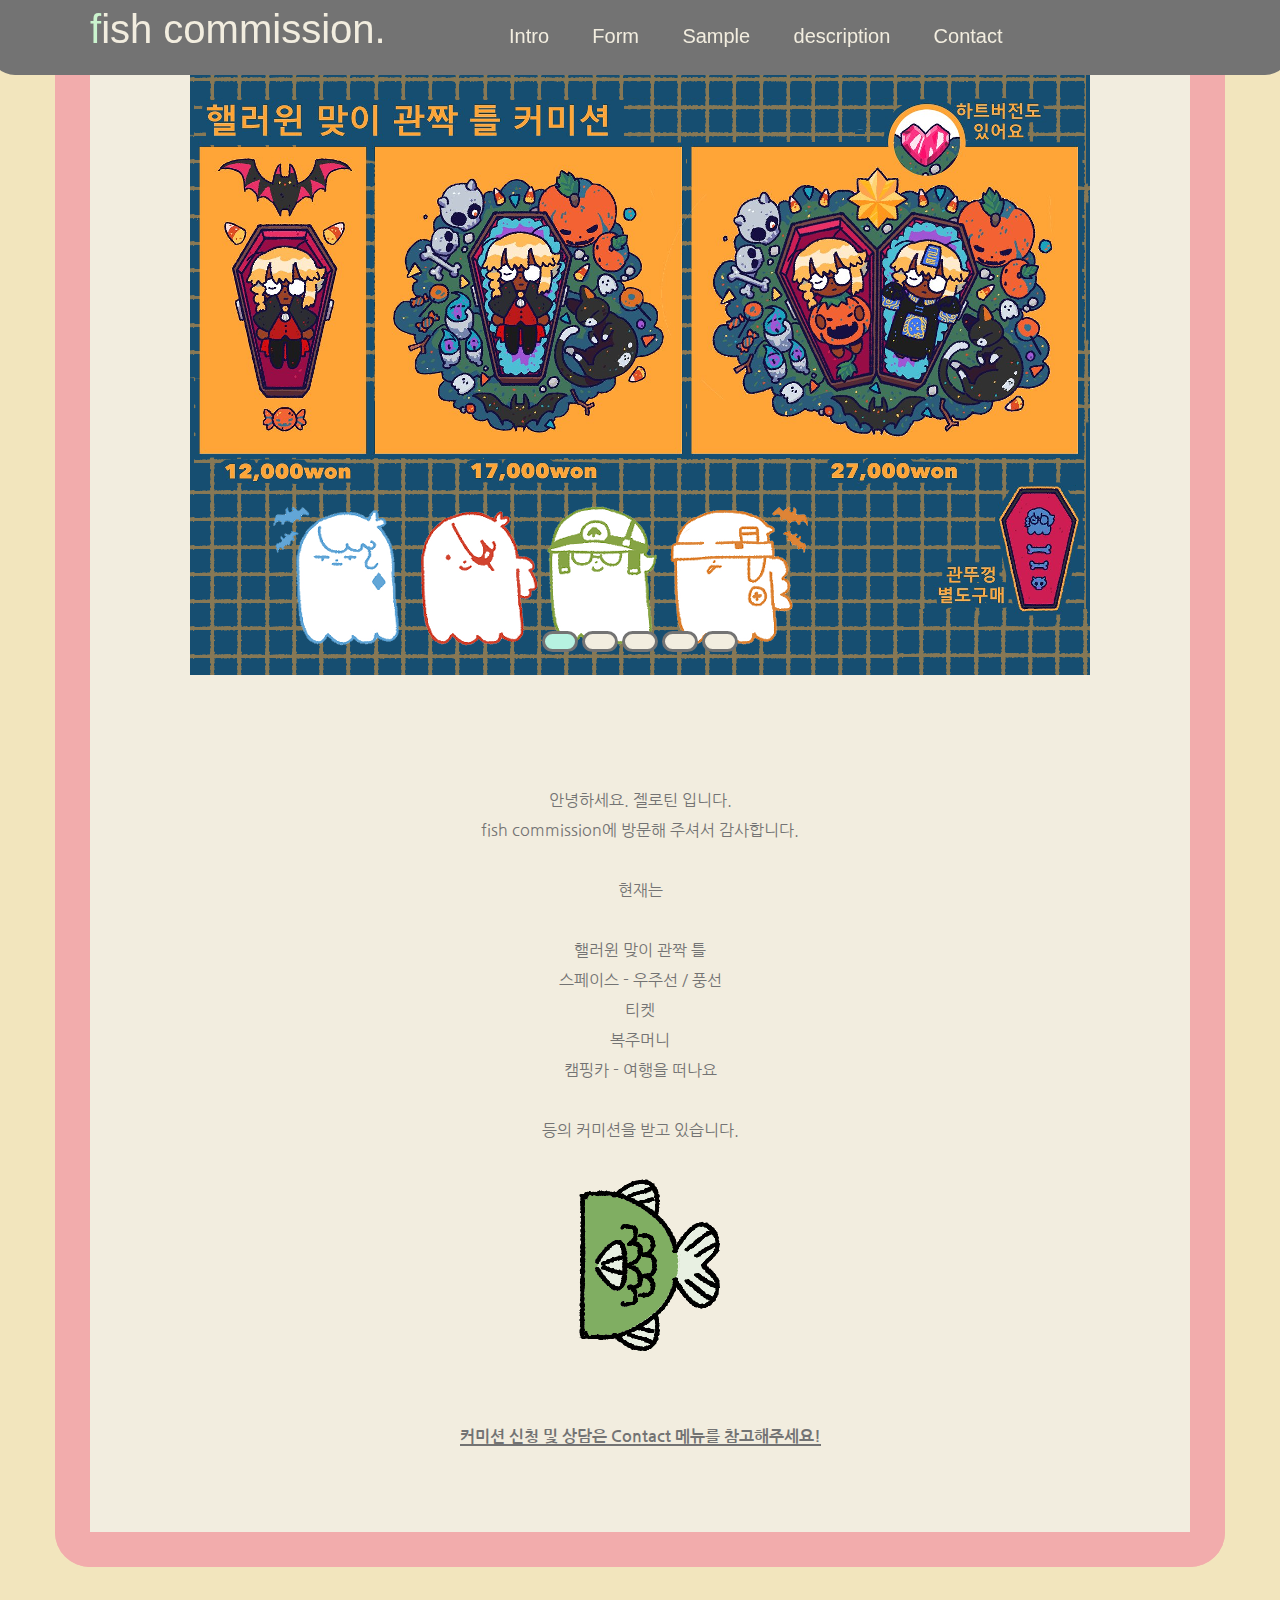
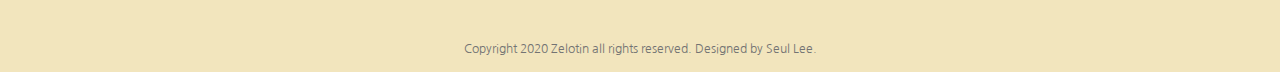
<file: index.html>
<!DOCTYPE html>
<html lang="kr" dir="ltr">

<head>
  <meta charset="utf-8">
  <title>fish commission</title>

  <link rel="stylesheet" href="css/index.css">

</head>

<body>

  <header>
    <div class="header_in">
      <div class="header_logo">
        <a href="index.html"><span>f</span>ish commission.</a>
      </div>
      <div class="top_menu">
        <ul>
          <li><a href="index.html">Intro</a></li>
          <li><a href="form.html">Form</a></li>
          <li><a href="sample.html">Sample</a></li>
          <li><a href="sample_description.html">description</a></li>
          <li><a href="contact.html">Contact</a></li>
        </ul>
      </div>
    </div>
  </header>

  <section>
    <div class="section_in">
      <div id="slide">
        <div class="slide_in">
          <input type="radio" name="pos" id="pos1" checked>
          <input type="radio" name="pos" id="pos2">
          <input type="radio" name="pos" id="pos3">
          <input type="radio" name="pos" id="pos4">
          <input type="radio" name="pos" id="pos5">
          <ul>
            <li></li>
            <li></li>
            <li></li>
            <li></li>
            <li></li>
          </ul>
          <p class="pos">
            <label for="pos1"></label>
            <label for="pos2"></label>
            <label for="pos3"></label>
            <label for="pos4"></label>
            <label for="pos5"></label>
          </p>
        </div>
      </div>

      <div class="intro_in">
        <p>
          <br>
          <br>
          안녕하세요. 젤로틴 입니다.<br>
          fish commission에 방문해 주셔서 감사합니다.<br>
          <br>
          현재는<br>
          <br>
          핼러윈 맞이 관짝 틀<br>
          스페이스 - 우주선 / 풍선<br>
          티켓<br>
          복주머니<br>
          캠핑카 - 여행을 떠나요<br>
          <br>
          등의 커미션을 받고 있습니다.<br>
          <img src="img/contact.png" alt="fish"><br>
          <br>
          <span>커미션 신청 및 상담은 Contact 메뉴를 참고해주세요!</span><br>
          <br>
        </p>
      </div>
    </div>
  </section>
  <footer>
    Copyright 2020 Zelotin all rights reserved. Designed by Seul Lee.
  </footer>

</body>

</html>
</file>
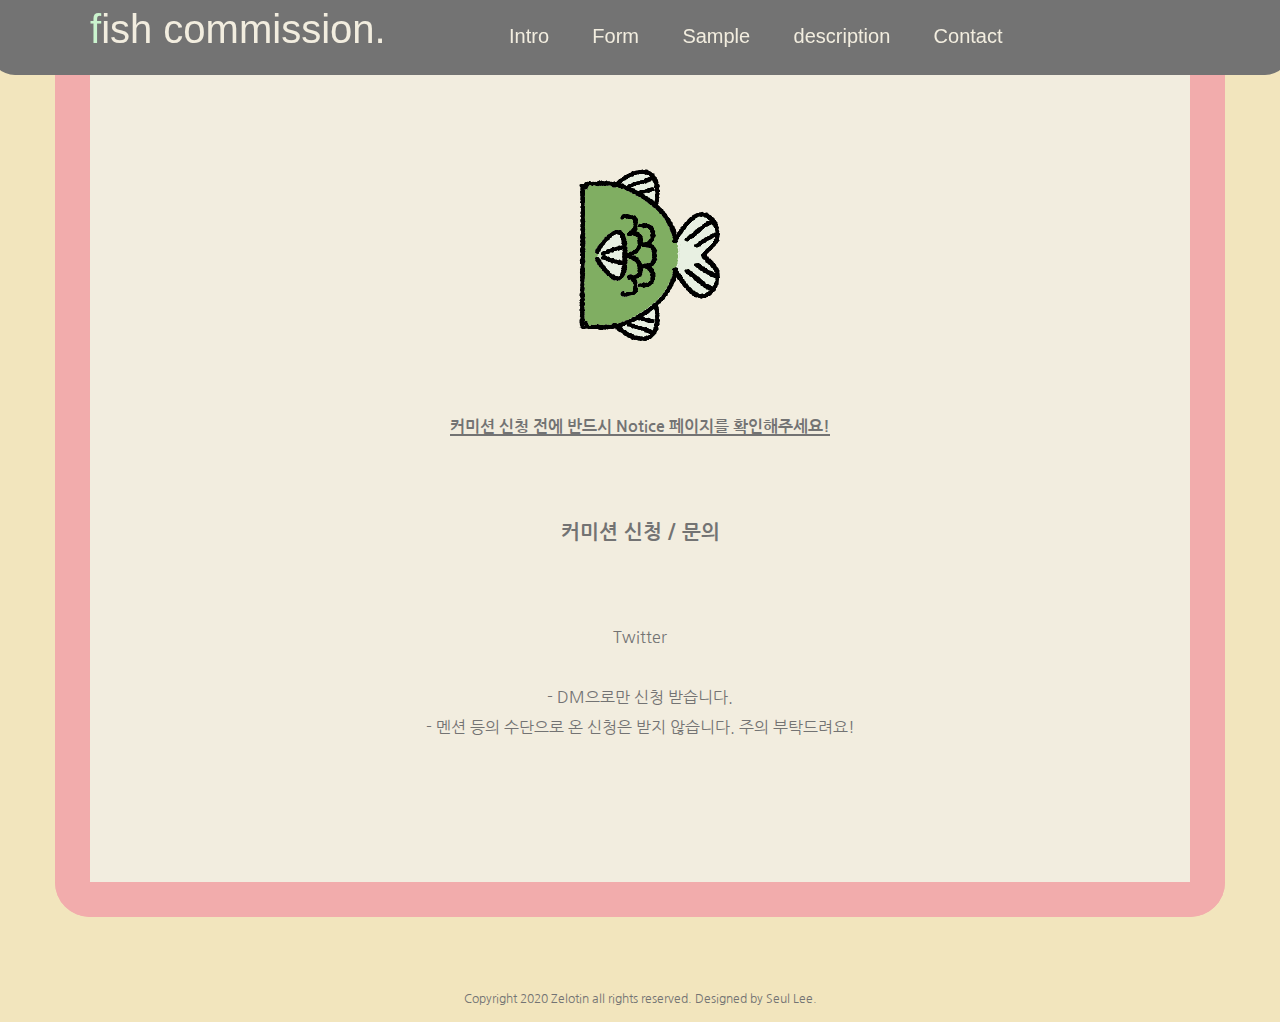
<file: contact.html>
<!DOCTYPE html>
<html lang="kr" dir="ltr">

<head>
  <meta charset="utf-8">
  <title>fish commission</title>

  <link rel="stylesheet" href="css/contact.css">

</head>

<body>

  <header>
    <div class="header_in">
      <div class="header_logo">
        <a href="index.html"><span>f</span>ish commission.</a>
      </div>
      <div class="top_menu">
        <ul>
          <li><a href="index.html">Intro</a></li>
          <li><a href="form.html">Form</a></li>
          <li><a href="sample.html">Sample</a></li>
          <li><a href="sample_description.html">description</a></li>
          <li><a href="contact.html">Contact</a></li>
        </ul>
      </div>
    </div>
  </header>

  <section>
    <div class="section_in">

      <div class="intro_in">
        <p>
          <br>
          <br>
          <img src="img/contact.png" alt="fish"> <br>
          <br>
          <span>커미션 신청 전에 반드시 Notice 페이지를 확인해주세요!</span><br>
          <br>
        </p>
          <h4>커미션 신청 / 문의</h4>
          <p>
          <br>
          <a href="https://twitter.com/fish_commission" target="_blank">Twitter</a><br>
          <br>
          - DM으로만 신청 받습니다.<br>
          - 멘션 등의 수단으로 온 신청은 받지 않습니다. 주의 부탁드려요!<br>
          <br>
          <br>
          <br>
          </p>

        </p>
      </div>
    </div>
  </section>
  <footer>
    Copyright 2020 Zelotin all rights reserved. Designed by Seul Lee.
  </footer>

</body>

</html>
</file>
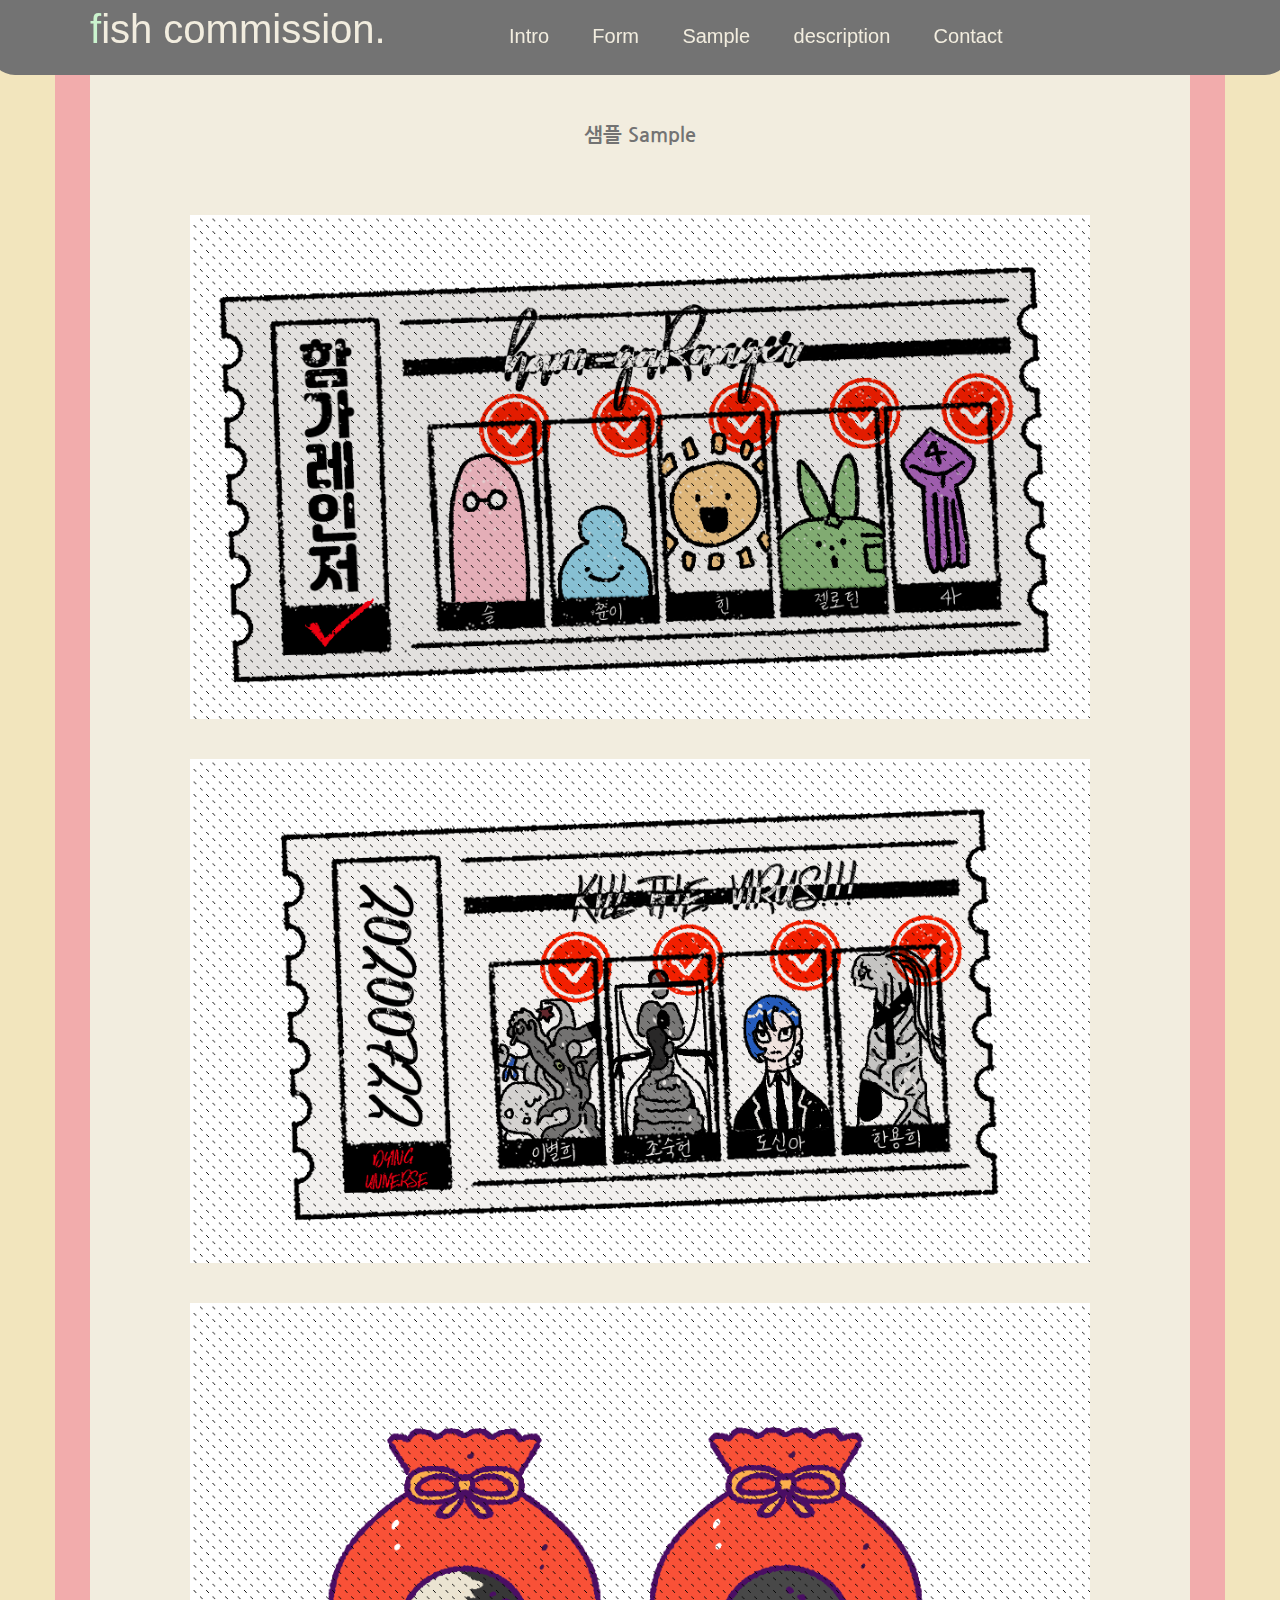
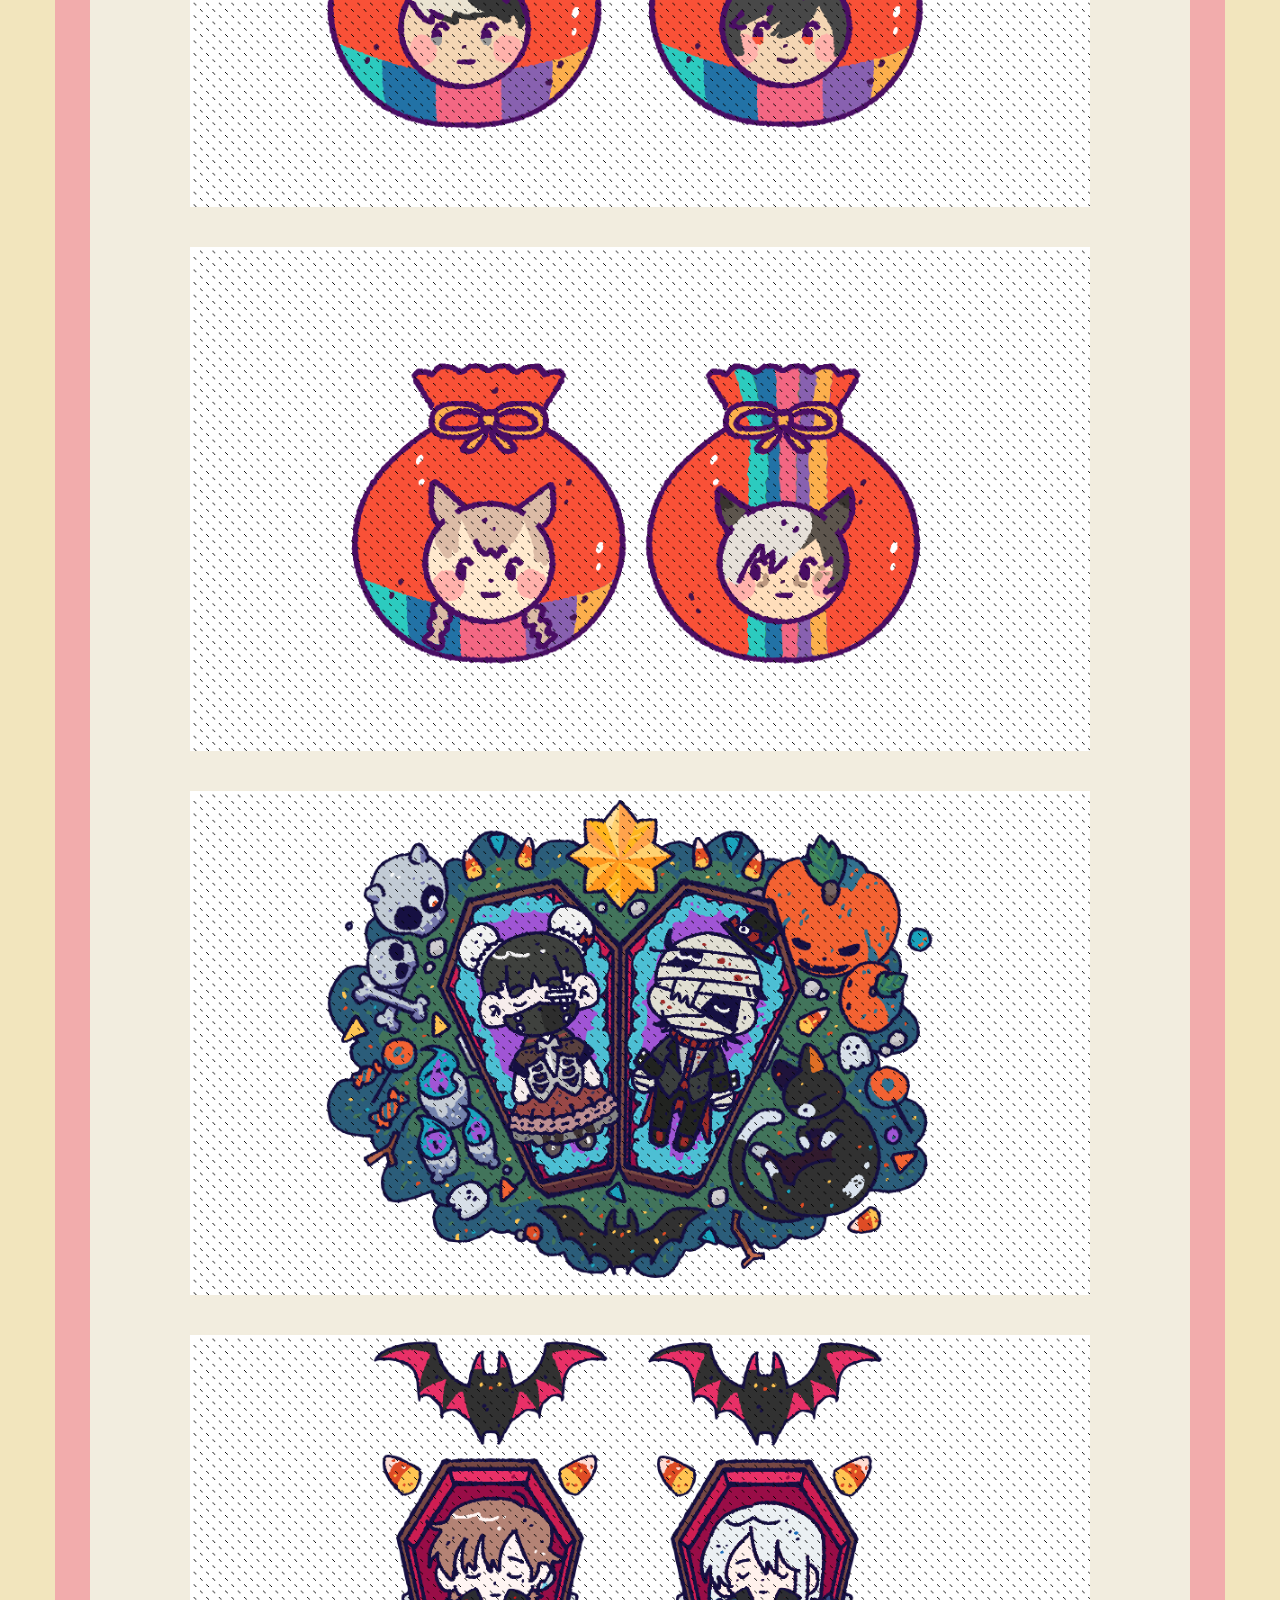
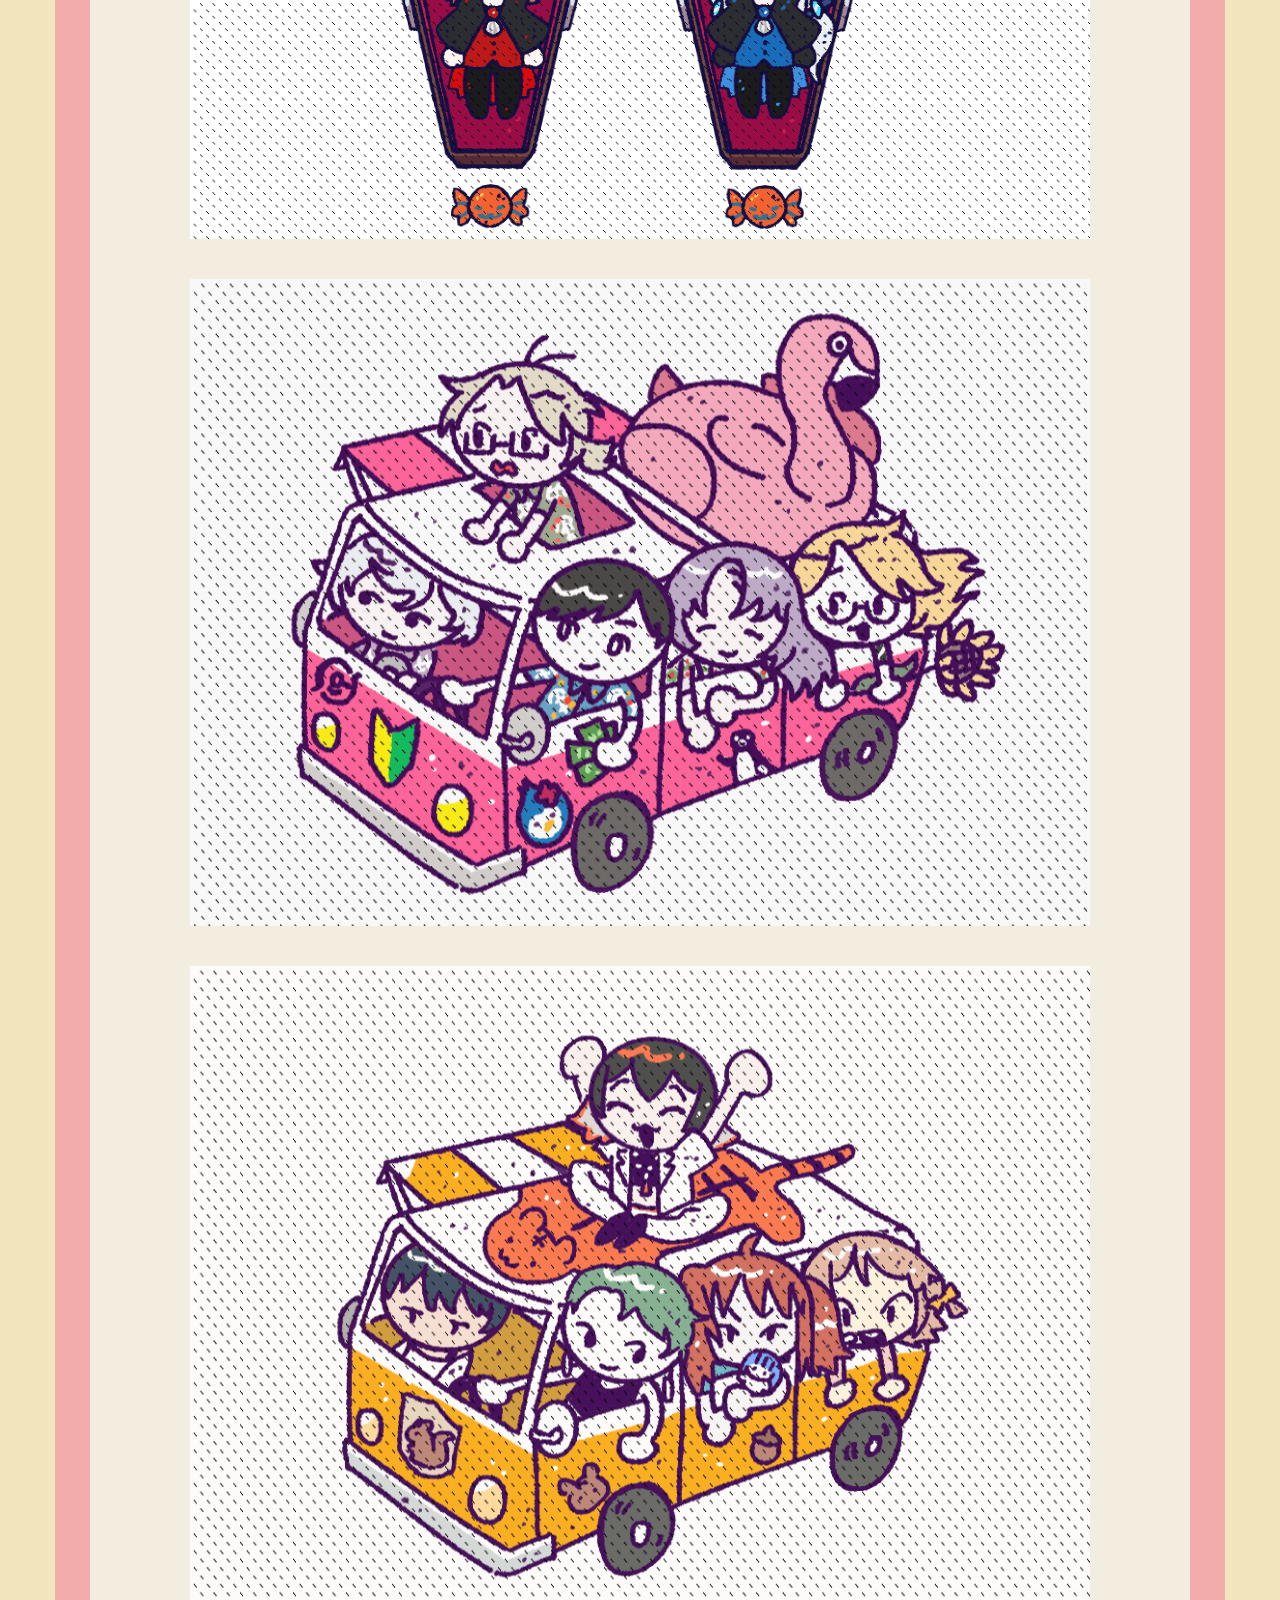
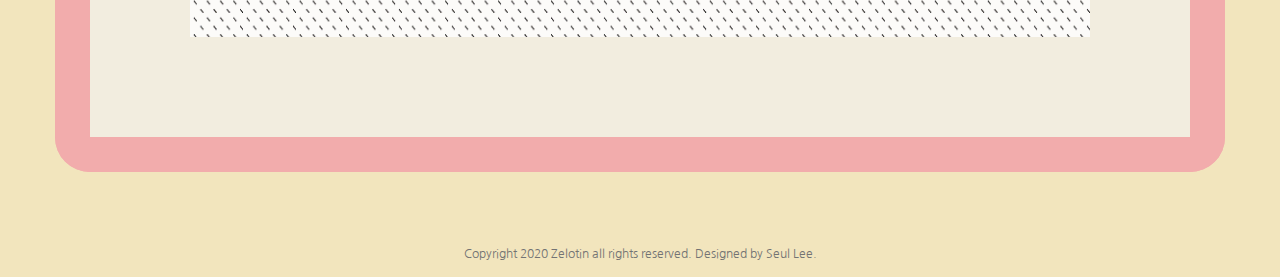
<file: sample.html>
<!DOCTYPE html>
<html lang="kr" dir="ltr">

<head>
  <meta charset="utf-8">
  <title>fish commission</title>

  <link rel="stylesheet" href="css/sample.css">

</head>

<body>

  <header>
    <div class="header_in">
      <div class="header_logo">
        <a href="index.html"><span>f</span>ish commission.</a>
      </div>
      <div class="top_menu">
        <ul>
          <li><a href="index.html">Intro</a></li>
          <li><a href="form.html">Form</a></li>
          <li><a href="sample.html">Sample</a></li>
          <li><a href="sample_description.html">description</a></li>
          <li><a href="contact.html">Contact</a></li>
        </ul>
      </div>
    </div>
  </header>

  <section>
    <div class="sample_in">
      <h4>샘플 Sample</h4>
      <img src="img/sample0.png" alt="sample1">
      <img src="img/sample1.png" alt="sample2">
      <img src="img/sample2.png" alt="sample3">
      <img src="img/sample3.png" alt="sample4">
      <img src="img/sample4.png" alt="sample5">
      <img src="img/sample5.png" alt="sample6">
      <img src="img/sample7.gif" alt="sample8">
      <img src="img/sample8.gif" alt="sample9">

    </div>
  </section>
  <footer>
    Copyright 2020 Zelotin all rights reserved. Designed by Seul Lee.
  </footer>

</body>

</html>
</file>
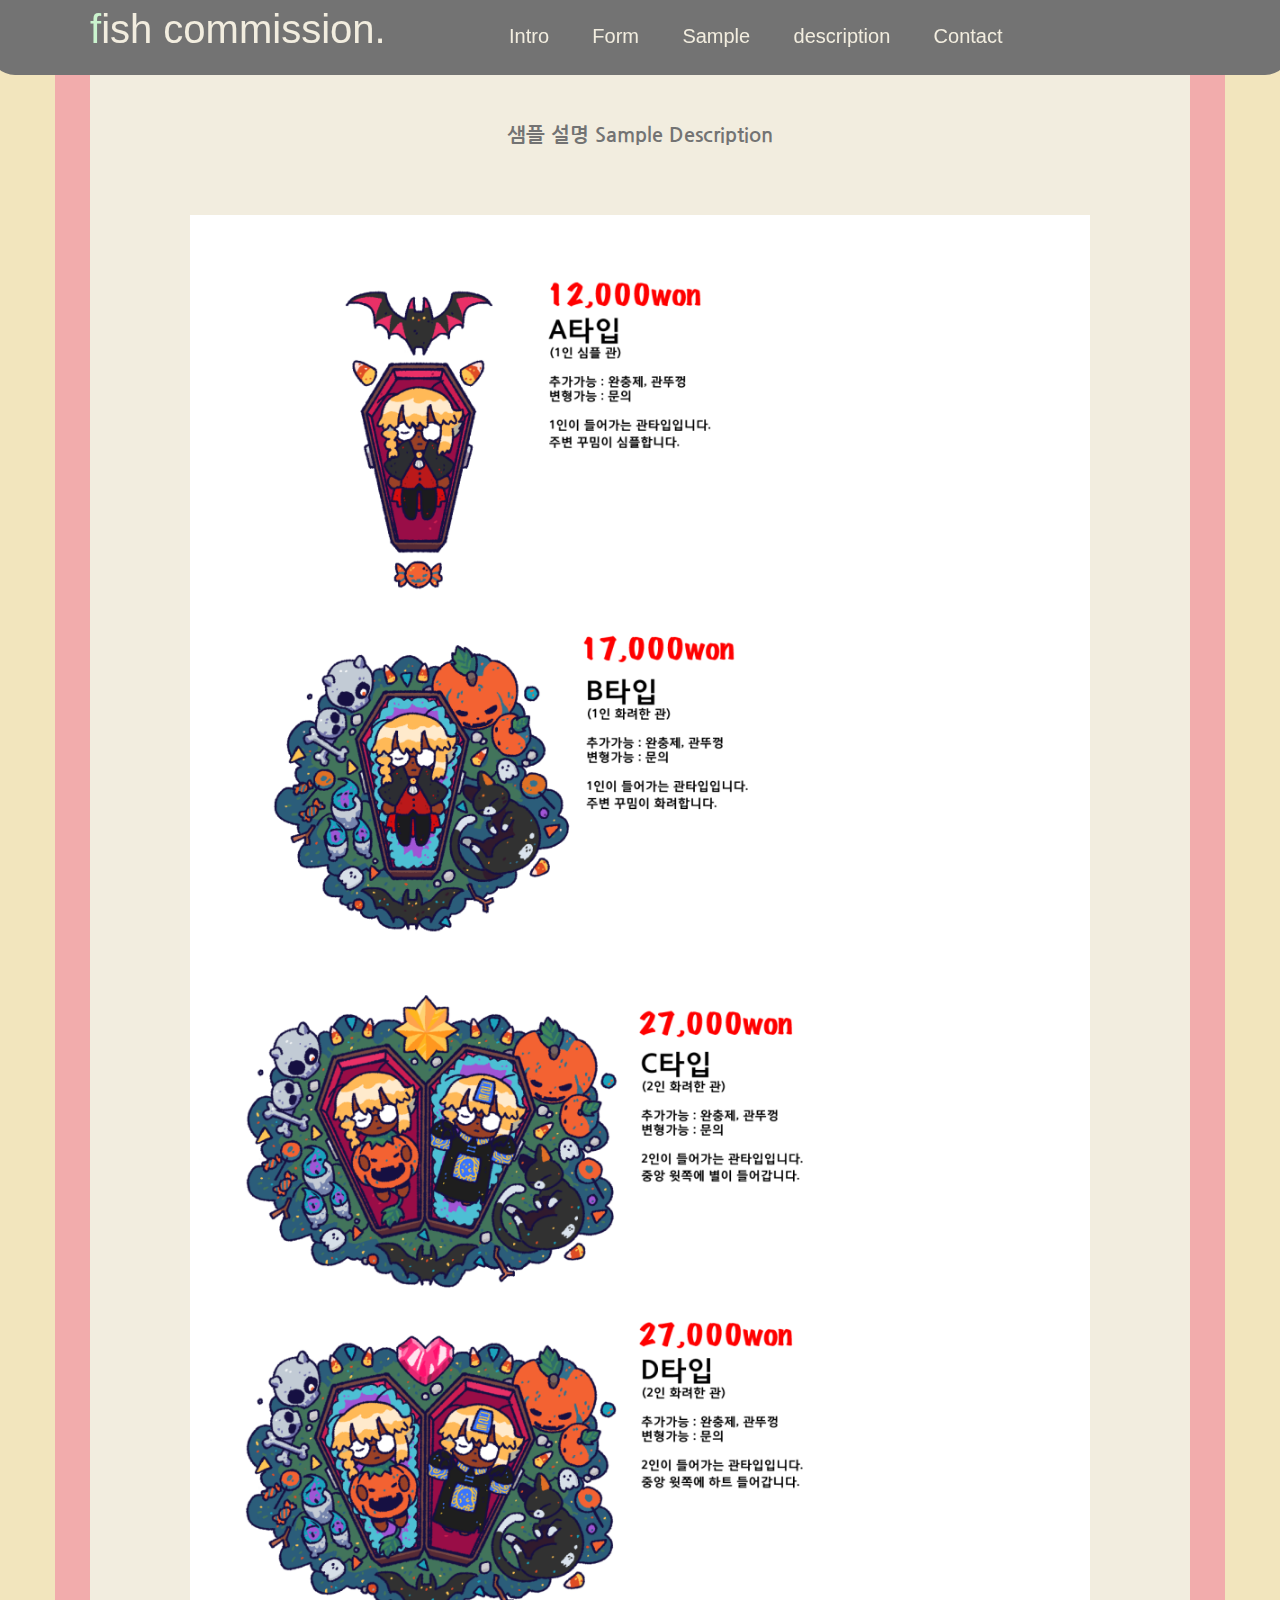
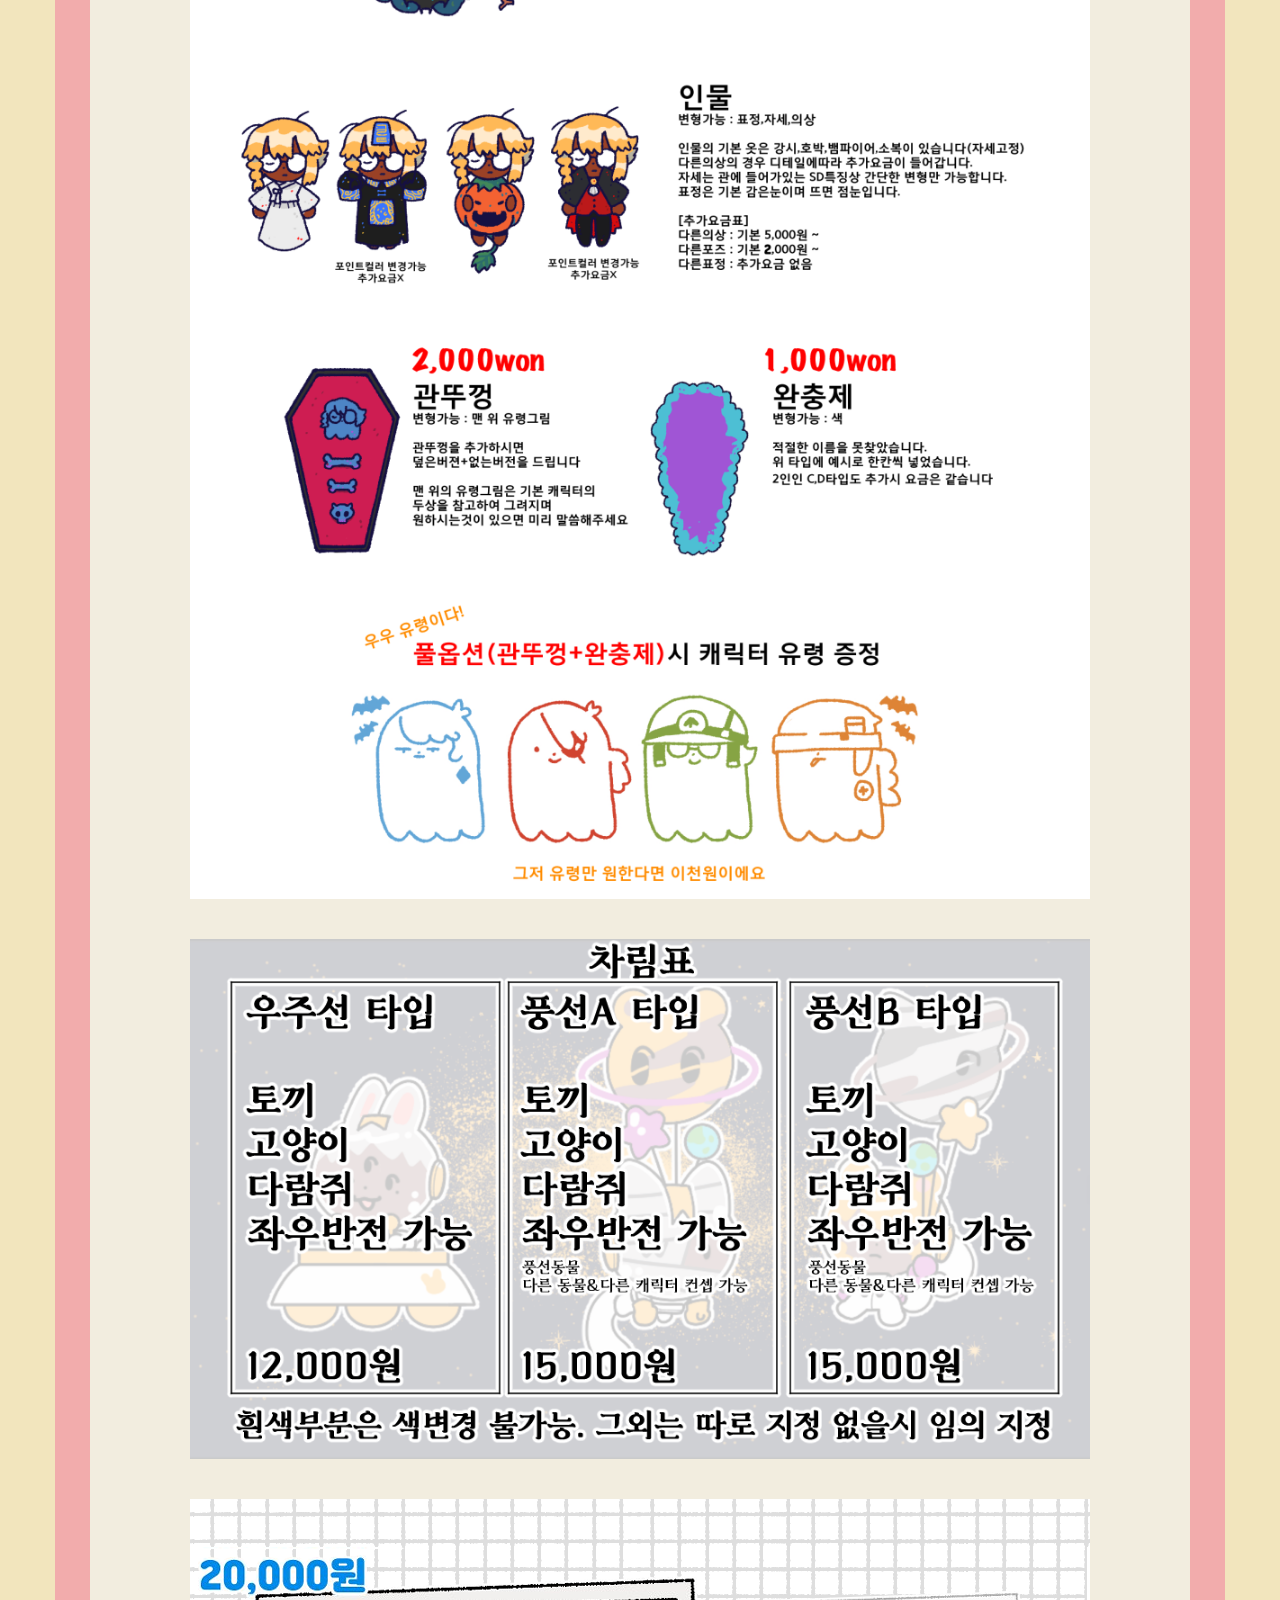
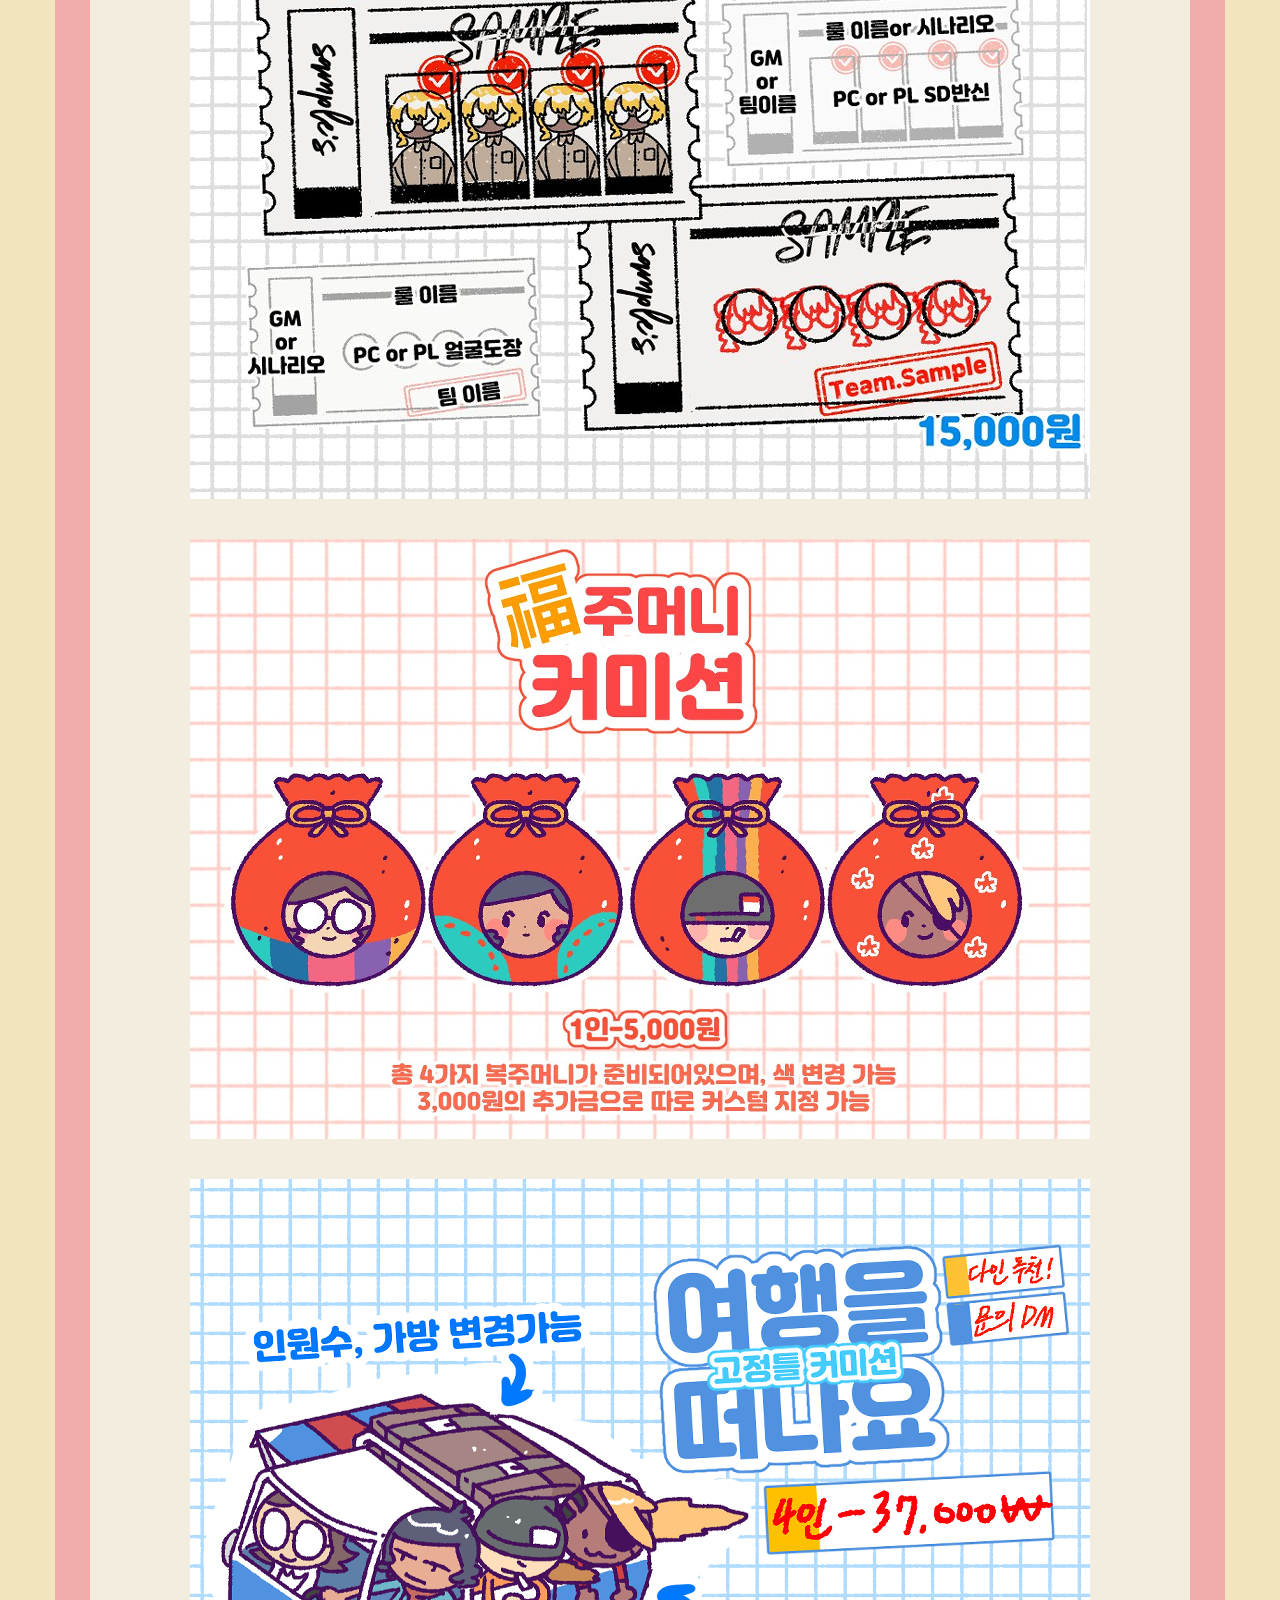
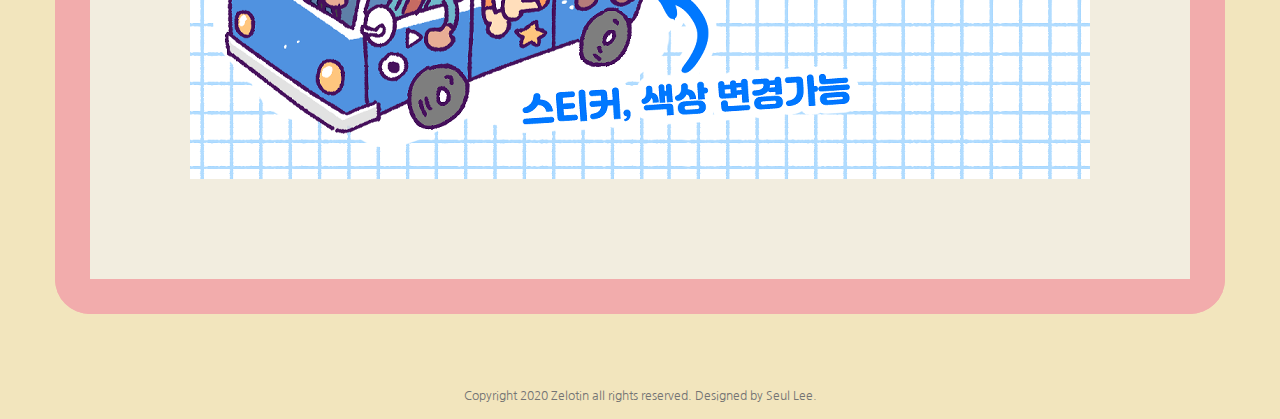
<file: sample_description.html>
<!DOCTYPE html>
<html lang="kr" dir="ltr">

<head>
  <meta charset="utf-8">
  <title>fish commission</title>

  <link rel="stylesheet" href="css/sample_description.css">

</head>

<body>

  <header>
    <div class="header_in">
      <div class="header_logo">
        <a href="index.html"><span>f</span>ish commission.</a>
      </div>
      <div class="top_menu">
        <ul>
          <li><a href="index.html">Intro</a></li>
          <li><a href="form.html">Form</a></li>
          <li><a href="sample.html">Sample</a></li>
          <li><a href="sample_description.html">description</a></li>
          <li><a href="contact.html">Contact</a></li>
        </ul>
      </div>
    </div>
  </header>

  <section>
    <div class="dsc_in">
      <h4>샘플 설명 Sample Description</h4>
      <img src="img/dsc1.png" alt="sample_description_1">
      <img src="img/dsc2.png" alt="sample_description_2">
      <img src="img/2.png" alt="sample_description_3">
      <img src="img/3.png" alt="sample_description_4">
      <img src="img/4.png" alt="sample_description_5">

    </div>
  </section>
  <footer>
    Copyright 2020 Zelotin all rights reserved. Designed by Seul Lee.
  </footer>

</body>

</html>
</file>
<file: css/index.css>
@import "common.css";

html {background: #F2E5BD; color: #737373;}
a {color: #737373}



/* ----------------------header */


header{
  position: fixed;
  top: 0;
  left: 50%;
  width: 1300px;
  height: 75px;
  overflow: hidden;
  transform: translateX(-50%);
  background: #737373;
  border-top: none;
  border-radius: 0 0 25px 25px;
  font-family: 'Forte', sans-serif;
  z-index: 1;
}

.header_in {
  width: 1100px;
  margin: 0 auto;
}
.header_in div {
  display: inline-block;
}

.header_logo {
  font-size: 40px;
  margin: 7px 0;
  margin-right: 100px;
}
.header_logo a {color: #F2EDDF;}
.header_logo a span {color: #CBF4CE;}

.top_menu ul {
  text-align: center;
}

.top_menu ul li {
  display: inline-block;
  padding: 20px 20px;
}

.top_menu ul li a {
  font-size: 20px;
  color: #F2EDDF;
}

.top_menu ul li:hover a {
  border-bottom: 3px solid #CBF4CE;
  color: #CBF4CE;
}


/* ------------------------------section */

section {
  width: 1100px;
  height: auto;
  margin: 75px auto;
  background: #F2EDDF;
  border: 35px solid #F2ACAC;
  border-top: none;
  border-radius: 0 0 35px 35px;
}

.section_in {
  width: 900px;
  height: auto;
  margin: 0 auto;
}

/* -------------------main visual  */

#slide{
  width: inherit;
  height: 600px;
  background: #F2EDDF;
}

.slide_in{
  width: 900px;
  height: 600px;
  position:relative;
  overflow:hidden;
  margin: 0 auto;
}
.slide_in ul{
  width: 500%;
  height:100%;
  transition:1s;
}
.slide_in ul:after{
  content:"";
  display:block;
  clear:both;
}
.slide_in li{
  float:left;
  width:20%;
  height:100%;
  cursor: pointer;
}

.slide_in li:nth-child(1){background:url(../img/0.png);}
.slide_in li:nth-child(2){background:url(../img/1.png);}
.slide_in li:nth-child(3){background:url(../img/2.png);}
.slide_in li:nth-child(4){background:url(../img/3.png);}
.slide_in li:nth-child(5){background:url(../img/4.png);}

.slide_in input{display:none;}
.slide_in label{
  display:inline-block;
  vertical-align:middle;
  width:30px;
  height:15px;
  border:3px solid #737373;
  background:#F2EDDF;;
  transition:0.3s;
  border-radius:25px;
  cursor:pointer;
}
.slide_in>.pos{
  text-align:center;
  position:absolute;
  bottom:-5%;
  left:0;
  width:100%;
}
#pos1:checked~ul{margin-left:0%;}
#pos2:checked~ul{margin-left:-100%;}
#pos3:checked~ul{margin-left:-200%;}
#pos4:checked~ul{margin-left:-300%;}
#pos5:checked~ul{margin-left:-400%;}

#pos1:checked~.pos>label:nth-child(1){background:#B6F2E1;}
#pos2:checked~.pos>label:nth-child(2){background:#B6F2E1;}
#pos3:checked~.pos>label:nth-child(3){background:#B6F2E1;}
#pos4:checked~.pos>label:nth-child(4){background:#B6F2E1;}
#pos5:checked~.pos>label:nth-child(5){background:#B6F2E1;}

/* ------------------------------------intro_in */

p {
  font-size: 16px;
  text-align: center;
  margin: 50px auto;
  line-height: 30px;
}

p span {border-bottom: 2px solid #737373; font-weight: bold;}
p a {padding: 5px 10px;}
p a:hover {background: #F2ACAC;}

.section_in h4 {
  font-size: 20px;
  font-weight: bolder;
  text-align: center;
  padding: 50px;
}




/* -------------------------footer */


footer {
  width: 100%;
  height: 30px;
  /* background: pink; */
  text-align: center;
}
</file>
<file: css/contact.css>
@import "common.css";

html {background: #F2E5BD; color: #737373;}
a {color: #737373}



/* ----------------------header */


header{
  position: fixed;
  top: 0;
  left: 50%;
  width: 1300px;
  height: 75px;
  overflow: hidden;
  transform: translateX(-50%);
  background: #737373;
  border-top: none;
  border-radius: 0 0 25px 25px;
  font-family: 'Forte', sans-serif;
  z-index: 1;
}

.header_in {
  width: 1100px;
  margin: 0 auto;
}
.header_in div {
  display: inline-block;
}

.header_logo {
  font-size: 40px;
  margin: 7px 0;
  margin-right: 100px;
}
.header_logo a {color: #F2EDDF;}
.header_logo a span {color: #CBF4CE;}

.top_menu ul {
  text-align: center;
}

.top_menu ul li {
  display: inline-block;
  padding: 20px 20px;
}

.top_menu ul li a {
  font-size: 20px;
  color: #F2EDDF;
}

.top_menu ul li:hover a {
  border-bottom: 3px solid #CBF4CE;
  color: #CBF4CE;
}


/* ------------------------------section */

section {
  width: 1100px;
  height: auto;
  margin: 75px auto;
  background: #F2EDDF;
  border: 35px solid #F2ACAC;
  border-top: none;
  border-radius: 0 0 35px 35px;
}

.section_in {
  width: 900px;
  height: auto;
  margin: 0 auto;
}



p {
  font-size: 16px;
  text-align: center;
  margin: 50px auto;
  line-height: 30px;
}

p span {border-bottom: 2px solid #737373; font-weight: bold;}
p a {padding: 5px 10px;}
p a:hover {background: #F2ACAC;}

.section_in h4 {
  font-size: 20px;
  font-weight: bolder;
  text-align: center;
  font-weight: bold;
}


/* -------------------------footer */


footer {
  width: 100%;
  height: 30px;
  /* background: pink; */
  text-align: center;
}
</file>
<file: css/sample.css>
@import "common.css";

html {background: #F2E5BD; color: #737373;}
a {color: #737373}



/* ----------------------header */


header{
  position: fixed;
  top: 0;
  left: 50%;
  width: 1300px;
  height: 75px;
  overflow: hidden;
  transform: translateX(-50%);
  background: #737373;
  border-top: none;
  border-radius: 0 0 25px 25px;
  font-family: 'Forte', sans-serif;
  z-index: 1;
}

.header_in {
  width: 1100px;
  margin: 0 auto;
}
.header_in div {
  display: inline-block;
}

.header_logo {
  font-size: 40px;
  margin: 7px 0;
  margin-right: 100px;
}
.header_logo a {color: #F2EDDF;}
.header_logo a span {color: #CBF4CE;}

.top_menu ul {
  text-align: center;
}

.top_menu ul li {
  display: inline-block;
  padding: 20px 20px;
}

.top_menu ul li a {
  font-size: 20px;
  color: #F2EDDF;
}

.top_menu ul li:hover a {
  border-bottom: 3px solid #CBF4CE;
  color: #CBF4CE;
}


/* ------------------------------section */

section {
  width: 1100px;
  height: auto;
  margin: 75px auto;
  background: #F2EDDF;
  border: 35px solid #F2ACAC;
  border-top: none;
  border-radius: 0 0 35px 35px;
}

.sample_in {
  width: 900px;
  height: auto;
  margin: 0 auto;
}

/* ------------------------------------intro_in */


.sample_in h4 {
  font-size: 20px;
  font-weight: bolder;
  text-align: center;
  padding: 50px;
  font-weight: bold;
}


img {
  width: 900px;
  height: auto;
  margin: 20px auto;
}

img:nth-last-child(1){margin-bottom: 100px;}

/* -------------------------footer */


footer {
  width: 100%;
  height: 30px;
  /* background: pink; */
  text-align: center;
}
</file>
<file: css/sample_description.css>
@import "common.css";

html {background: #F2E5BD; color: #737373;}
a {color: #737373}



/* ----------------------header */


header{
  position: fixed;
  top: 0;
  left: 50%;
  width: 1300px;
  height: 75px;
  overflow: hidden;
  transform: translateX(-50%);
  background: #737373;
  border-top: none;
  border-radius: 0 0 25px 25px;
  font-family: 'Forte', sans-serif;
  z-index: 1;
}

.header_in {
  width: 1100px;
  margin: 0 auto;
}
.header_in div {
  display: inline-block;
}

.header_logo {
  font-size: 40px;
  margin: 7px 0;
  margin-right: 100px;
}
.header_logo a {color: #F2EDDF;}
.header_logo a span {color: #CBF4CE;}

.top_menu ul {
  text-align: center;
}

.top_menu ul li {
  display: inline-block;
  padding: 20px 20px;
}

.top_menu ul li a {
  font-size: 20px;
  color: #F2EDDF;
}

.top_menu ul li:hover a {
  border-bottom: 3px solid #CBF4CE;
  color: #CBF4CE;
}


/* ------------------------------section */

section {
  width: 1100px;
  height: auto;
  margin: 75px auto;
  background: #F2EDDF;
  border: 35px solid #F2ACAC;
  border-top: none;
  border-radius: 0 0 35px 35px;
}

.dsc_in {
  width: 900px;
  height: auto;
  margin: 0 auto;
}

/* ------------------------------------intro_in */


.dsc_in h4 {
  font-size: 20px;
  font-weight: bolder;
  text-align: center;
  padding: 50px;
  font-weight: bold;
}


img {
  width: 900px;
  height: auto;
  margin: 20px 0;
}

.dsc_in img:nth-last-child(1){margin-bottom: 100px;}

/* -------------------------footer */


footer {
  width: 100%;
  height: 30px;
  /* background: pink; */
  text-align: center;
}
</file>
